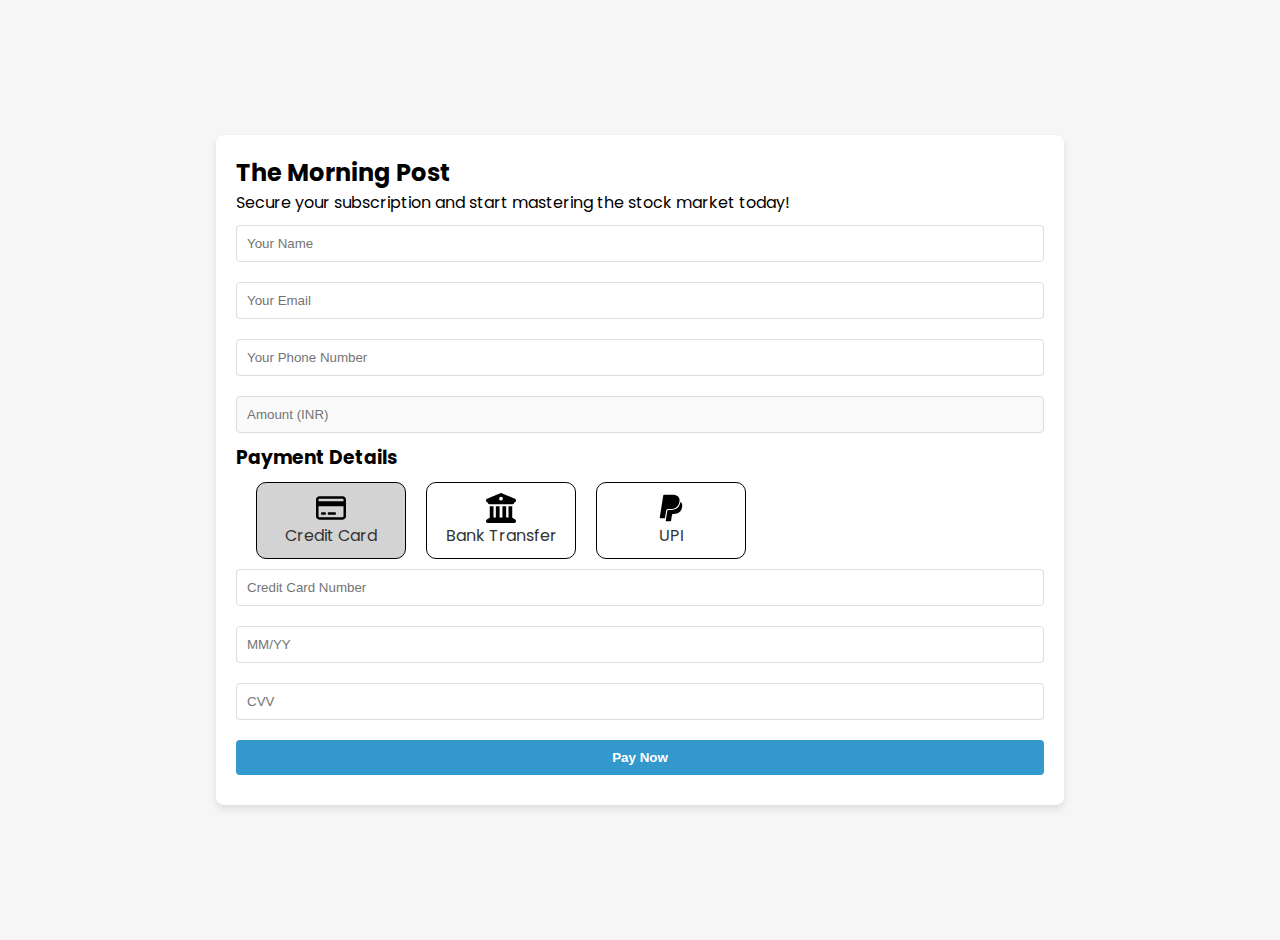
<file: the-morning-post-main/payment.html>
<!DOCTYPE html>
<html lang="en">
  <head>
    <meta charset="UTF-8" />
    <meta name="viewport" content="width=device-width, initial-scale=1.0" />
    <title>Payment Section</title>
    <link rel="stylesheet" href="assets/css/style.css" />
    <link rel="stylesheet" href="assets/css/payment.css">
    <link
      rel="stylesheet"
      href="https://cdnjs.cloudflare.com/ajax/libs/font-awesome/6.0.0-beta3/css/all.min.css"
    />
    <link rel="stylesheet" href="assets/css/payment.css" />
  </head>
  <body>
    <div class="payment-form">
      <h2>The Morning Post</h2>
      <p>
        Secure your subscription and start mastering the stock market today!
      </p>

      <input type="text" id="name" placeholder="Your Name" required />
      <input type="email" id="email" placeholder="Your Email" required />
      <input
        type="number"
        id="phone"
        placeholder="Your Phone Number"
        required
      />
      <input
        type="text"
        id="amount"
        placeholder="Amount (INR)"
        disabled
        required
      />
      <h3>Payment Details</h3>
      <div class="paymentDetails">
        <div class="box active" id="creditCard">
          <img src="assets/images/credit-card-regular.svg" alt="Credit card" />
          <span>Credit Card</span>
        </div>
        <div class="box" id="bankTransfer">
          <img src="assets/images/building-columns-solid.svg" alt="bank" />
          <span>Bank Transfer</span>
        </div>
        <div class="box" id="upi">
          <img src="assets/images/paypal-brands-solid.svg" alt="UPI" />
          <span>UPI</span>
        </div>
      </div>
      <div class="detail">
        <div class="creditCardDetails details active">
          <input type="number" placeholder="Credit Card Number" />
          <input type="text" placeholder="MM/YY" maxlength="5" />
          <input type="text" placeholder="CVV" maxlength="3" />
        </div>
        <div class="bankTransferDetails details">
          <input type="text" placeholder="Bank account number" />
          <input type="text" placeholder="IFSC Code" />
        </div>
        <div class="upiDetails details">
          <input type="text" placeholder="UPI Id or number" />
        </div>
      </div>

      <button id="payNow">Pay Now</button>
    </div>

    <script src="assets/js/payment.js"></script>
    <script src="https://checkout.razorpay.com/v1/checkout.js"></script>
  </body>
</html>
</file>
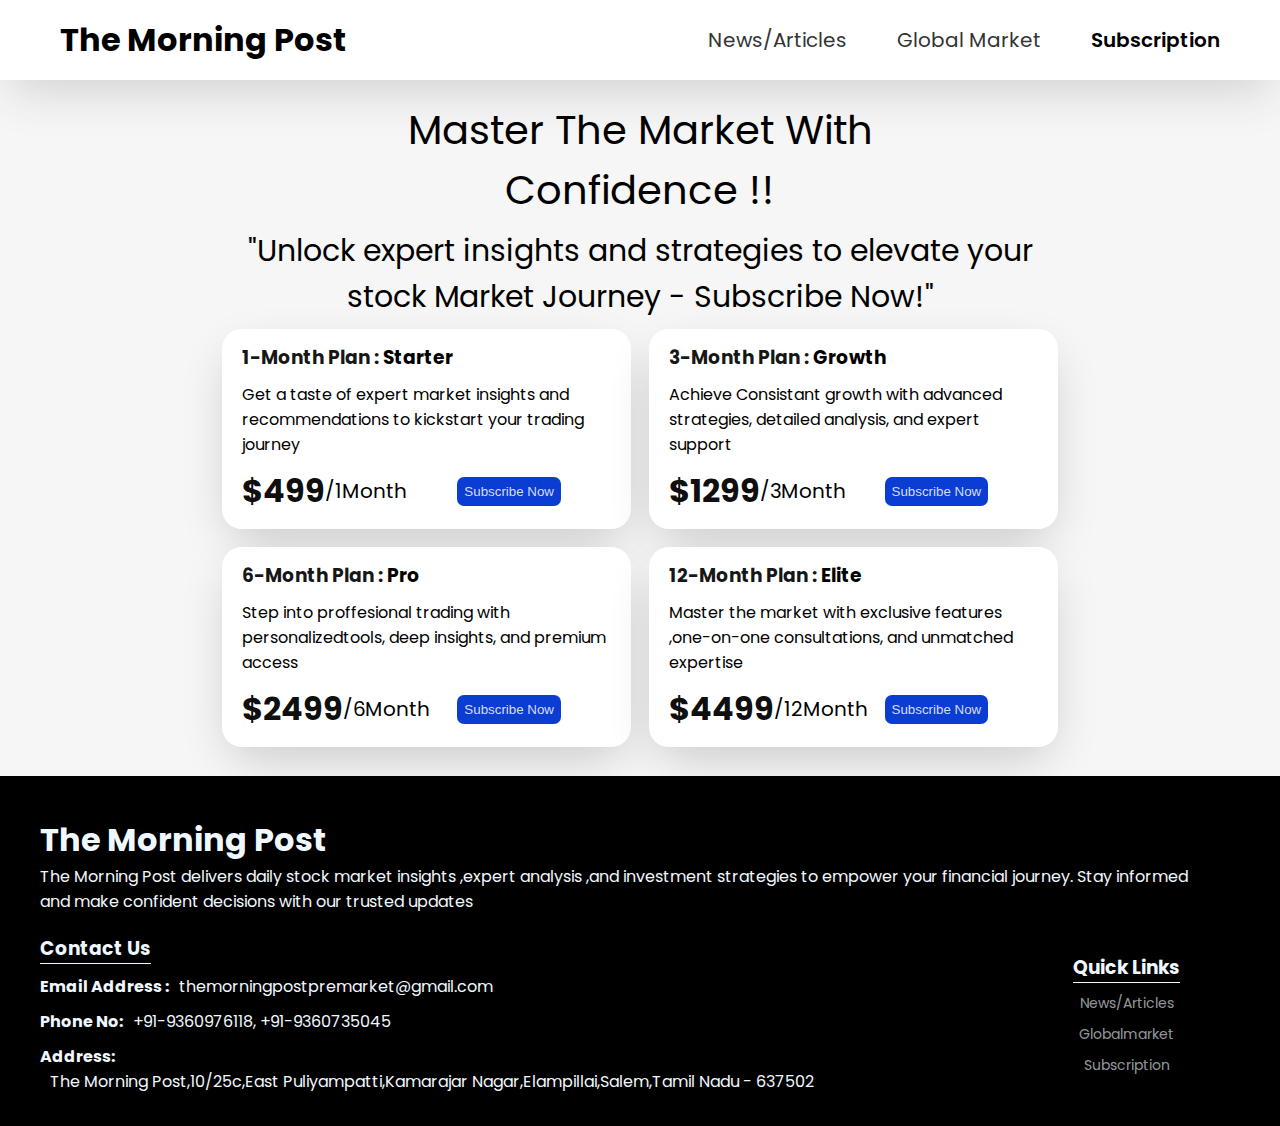
<file: the-morning-post-main/subscription.html>
<!DOCTYPE html>
<html lang="en">
<head>
    <meta charset="UTF-8">
    <meta name="viewport" content="width=device-width, initial-scale=1.0">
    <title>The Morning Post | Subscription</title>
    <link rel="stylesheet" href="assets/css/style.css">
    <link rel="stylesheet" href="assets/css/subscription.css">
</head>
<body>
    <header class="header">
        <div class="logo">
            <h1>The Morning Post</h1>
        </div>
        <div class="rightNav">
            <a target="_blank" href="index.html">News/Articles</a>
            <a target="_blank" href="globalmarket.html">Global Market</a>
            <a target="_blank" class="active" href="subscription.html">Subscription</a>   
        </div>
    </header>
    <main class="bodySection">
        <div class="textContent">
            <h1 class="headingText">Master The Market With Confidence !!</h1>
            <p>"Unlock expert insights and strategies to elevate your stock Market Journey - Subscribe Now!"</p>
        </div>
        <div class="subscriptions">
            <div class="box" id="month1">
            <h3>1-Month Plan : <span>Starter</span></h3>
            <p>Get a taste of expert market insights and recommendations to kickstart your trading journey</p>
            <div class="price">
                <div class="rubees">
                    <h1>$499</h1><small>/1Month</small>
                </div>
                <button class="subscribe-btn">Subscribe Now</button>
            </div>
            </div>
            <div class="box" id="month3">
            <h3>3-Month Plan : <span>Growth</span></h3>
            <p>Achieve Consistant growth with advanced strategies, detailed analysis, and expert support</p>
            <div class="price">
                <div class="rubees">
                    <h1>$1299</h1><small>/3Month</small>
                </div>
                <button class="subscribe-btn">Subscribe Now</button>
            </div>
            </div>
            <div class="box" id="month6">
            <h3>6-Month Plan : <span>Pro</span></h3>
            <p>Step into proffesional trading with personalizedtools, deep insights, and premium access</p>
            <div class="price">
                <div class="rubees">
                    <h1>$2499</h1><small>/6Month</small>
                </div>
                <button class="subscribe-btn">Subscribe Now</button>
            </div>
            </div>
            <div class="box" id="month12">
            <h3>12-Month Plan : <span>Elite</span></h3>
            <p>Master the market with exclusive features ,one-on-one consultations, and unmatched expertise</p>
            <div class="price">
                <div class="rubees">
                    <h1>$4499</h1><small>/12Month</small>
                </div>
                <button class="subscribe-btn">Subscribe Now</button>
            </div>
           
            </div>
        </div>
    </main>
    <footer class="footer">
        <div class="footerContainer">
            <div class="footertHeader">
                <h1>The Morning Post</h1>
                <p>The Morning Post delivers daily stock market insights ,expert analysis ,and investment strategies to empower your financial journey. Stay informed and make confident decisions with our trusted updates </p>
            </div>
            <div class="footerContent">
                <div class="address">
                    <h3>Contact Us</h3>
                    <div class="div">
                        <b>Email Address :</b><p>themorningpostpremarket@gmail.com</p>
                    </div>
                    <div class="div">
                        <b>Phone No:</b><p>+91-9360976118, +91-9360735045</p>
                    </div>
                    <div class="div">
                        <b>Address:</b><p>The Morning Post,10/25c,East Puliyampatti,Kamarajar Nagar,Elampillai,Salem,Tamil Nadu - 637502</p>
                    </div>
                    
                </div>
                <div class="usefulLinks">
                    <h3>Quick Links</h3>
                    <a href="index.html">News/Articles</a>
                    <a href="globalmarket.html">Globalmarket</a>
                    <a href="subscription.html">Subscription</a>
                </div>
            </div>
        </div>
    </footer>


    <script src="assets/js/subscription.js"></script>
    <script src="assets/js/script.js"></script>
</body>
</html>
</file>
<file: the-morning-post-main/assets/css/style.css>
@import url("https://fonts.googleapis.com/css2?family=Poppins:ital,wght@0,100;0,200;0,300;0,400;0,500;0,600;0,700;0,800;0,900;1,100;1,200;1,300;1,400;1,500;1,600;1,700;1,800;1,900&display=swap");
:root {
  --primary-Boxshadow: rgba(0, 0, 0, 0.2) 0px 18px 50px -10px;
}
* {
  margin: 0;
  padding: 0;
  box-sizing: border-box;
}
a {
  text-decoration: none;
}

body {
  position: relative;
  font-family: "Poppins", serif;
}
.header {
  width: 100%;
  height: 50px;
  display: flex;
  justify-content: space-between;
  align-items: center;
  padding: 40px 60px;
  box-shadow: var(--primary-Boxshadow);
}
.header .rightNav {
  display: flex;
  align-items: center;
  justify-content: center;
  column-gap: 50px;
}
.header .rightNav a {
  color: #333;
  text-decoration: none;
  font-size: 20px;
  transition: ease-in-out 0.2s;
  cursor: pointer;
}

.footer {
  width: 100%;
  height: 350px;
  background-color: black;
  padding: 40px;
  color: aliceblue;
}
.footer .footerContainer {
  width: 100%;
}
.footer .footerContainer .footertHeader {
  display: flex;
  flex-direction: column;
  margin-bottom: 20px;
  width: calc(100% - 50px);
}
.footer .footerContainer .footerContent {
  display: flex;
  align-items: center;
  justify-content: space-between;
  width: calc(100% - 60px);
}
.footerContent .address {
  display: flex;
  flex-direction: column;
  column-gap: 10px;
  width: 70%;
  row-gap: 10px;
}
.footerContent .address p {
  margin-left: 10px;
}
.footerContent .address b,
.footerContent .address p {
  display: inline-block;
}
.footerContent .usefulLinks {
  display: flex;
  flex-direction: column;
  row-gap: 10px;
}
.footerContent .usefulLinks a {
  text-decoration: none;
  color: rgba(240, 248, 255, 0.619);
  text-align: center;
  font-size: 14px;
  transition: ease-in-out 0.3s;
}
.footerContent h3 {
  width: max-content;
  border-bottom: 1px solid aliceblue;
}
.footerContent .usefulLinks a:hover {
  color: aliceblue;
}
.header .rightNav a:hover {
  color: black;
}
.header .rightNav .active {
  font-weight: 600;
  color: black;
}
</file>
<file: the-morning-post-main/assets/css/payment.css>
body {
    font-family: "Poppins", serif;
    margin: 20px;
    padding: 0;
    display: flex;
    justify-content: center;
    align-items: center;
    height: 100vh;
    background-color: rgba(211, 211, 211, 0.2);
  }
  .payment-form {
    background: #fff;
    padding: 20px;
    border-radius: 8px;
    box-shadow: 0 4px 8px rgba(0, 0, 0, 0.1);
  }
  .payment-form input, .payment-form button {
    width: 100%;
    padding: 10px;
    margin: 10px 0;
    border: 1px solid #ddd;
    border-radius: 4px;
  }
  .payment-form button {
    background-color: #3399cc;
    color: #fff;
    font-weight: bold;
    border: none;
    cursor: pointer;
  }
  .paymentDetails{
    width: 100%;
    display: flex;
    align-items: flex-start;
    justify-content: flex-start;
    column-gap: 20px;
    margin-left: 20px;
    margin-top: 10px;
  }
  .paymentDetails .box{
    width: 150px;
    border: 1px solid #000;
    border-radius: 10px;
    padding: 10px;
    display: flex;
    flex-direction: column;
    align-items: center;
    justify-content: center;
    transition: all ease-in-out 0.5s;
    cursor: pointer;
    user-select: none;
    transition:ease-in-out 0.3s;
  }
  .paymentDetails .box span{
    color: #333333;
  }
  .paymentDetails .box img{
    width: 30px;
    height: 30px;
  }
  .paymentDetails .box:hover{
    background-color: rgb(211, 211, 211);
}
.creditCardDetails,
.bankTransferDetails,
.upiDetails{
    display: none;
    transition:all ease-in-out 1ss;
}

input[type="number"]::-webkit-inner-spin-button,
input[type="number"]::-webkit-outer-spin-button {
  -webkit-appearance: none;
  margin: 0;
}
/* input[type="number"] {
  -moz-appearance: textfield;
} */
.details.active{
    display: block;
 }
.paymentDetails .active{
  background-color: rgb(211, 211, 211);
}
</file>
<file: the-morning-post-main/assets/css/subscription.css>
.bodySection{
    width: 100%;
    padding: 20px;
    background-color: rgba(211, 211, 211, 0.2);
    column-gap: 50px;

}
.bodySection .textContent{
    display: flex;
    flex-direction: column;
    align-items: center;
    justify-content: center;
    row-gap: 8px;
}
.bodySection .textContent .headingText{
    font-size: 40px;
    width: 700px;
    font-weight: 400;
    text-align: center;
}
.bodySection .textContent p{
    width: 800px;
    font-size: 30px;
    text-align: center;
    font-weight: 400;
}
.subscriptions{
    display: flex;
    flex-wrap: wrap;
    align-items: center;
    justify-content: center;
}
.box{
    width: 33%;
    height: 200px;
    background-color: white;
    margin: 9px;
    box-shadow: var(--primary-Boxshadow);
    border-radius: 20px;
    padding: 20px;
    display: flex;
    flex-direction: column;
    justify-content: center;
    row-gap: 10px;
    transition:ease-in-out 0.5s;
}
.box .price{
    display: flex;
    align-items: center;
    justify-content: space-between;
}
.box .price h1{
    color: rgba(0, 0, 0, 0.953);
}
.box .price .subscribe-btn{
    padding: 7px;
    border: none;
    border-radius: 7px;
    background-color: rgb(11, 61, 211);
    color: rgba(255, 255, 255, 0.833);
    margin-right: 50px;
    transition:ease-in-out 0.3s;
    cursor: pointer;
}
.box .price .rubees{
    display: flex;
    align-items: center;
    justify-content: center;
}
.box .price .rubees small{
    font-size: 20px;
}
.box h3{
    color: rgba(0, 0, 0, 0.907);
}
.box span{
    color: black;
}
.box:hover{
    transform: translateY(-10px);
}
.box .price .subscribe-btn:hover{
    background-color: transparent;
    color:rgb(11, 61, 211) ;
    box-shadow:inset 0 0 0 1px rgb(11, 61, 211);
}
</file>
